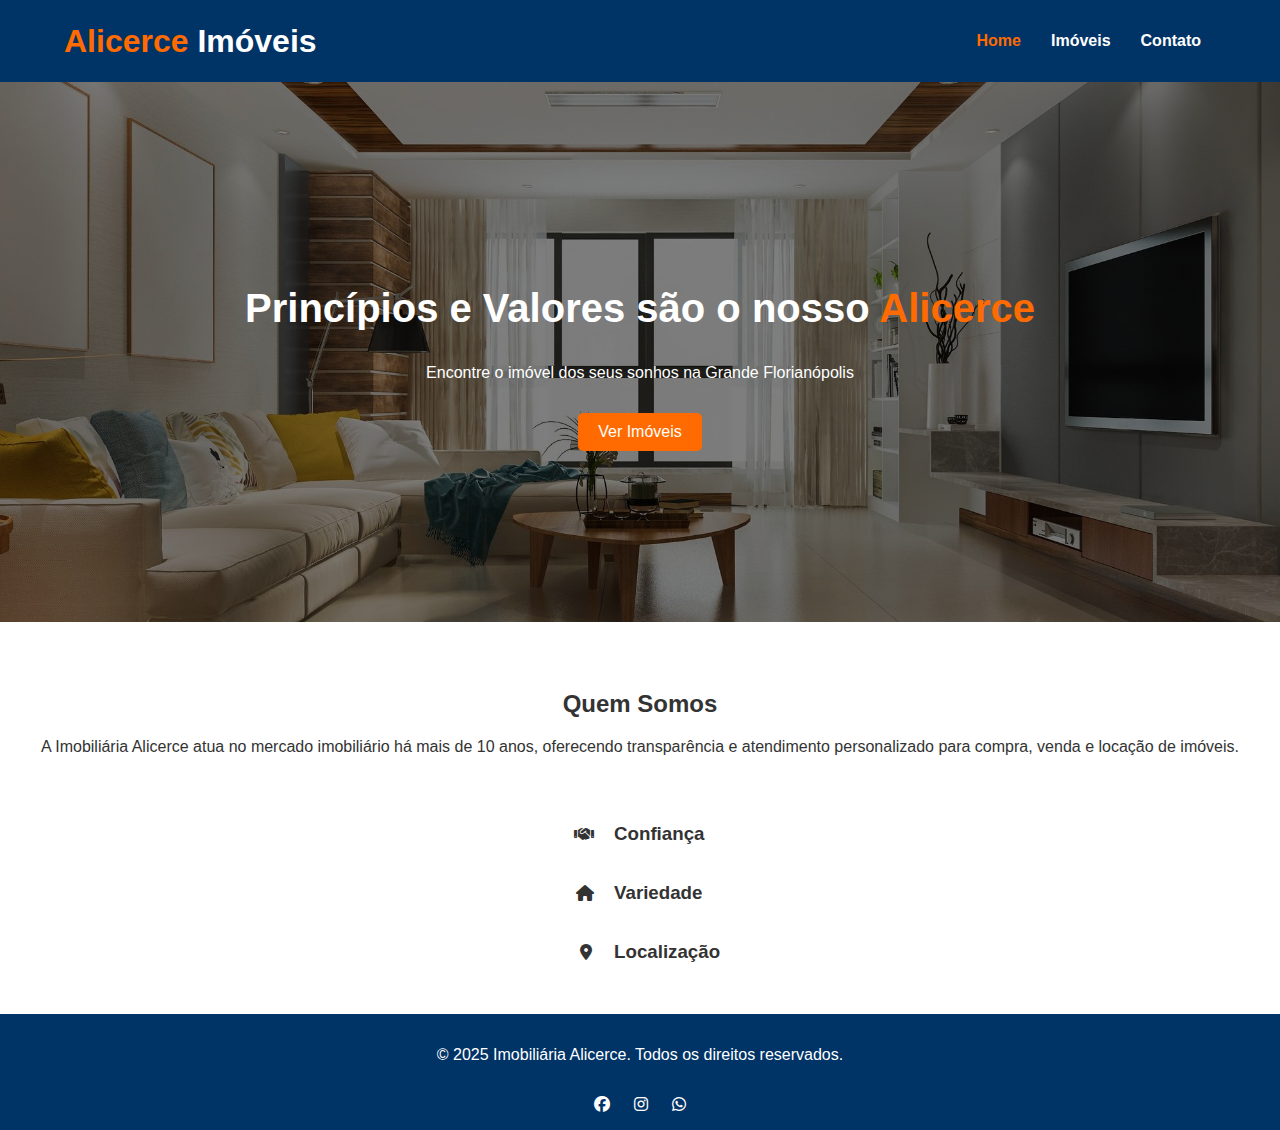
<file: index.html>
<!DOCTYPE html>
<html lang="pt-BR">
<head>
    <meta charset="UTF-8">
    <meta name="viewport" content="width=device-width, initial-scale=1.0">
    <title>Imobiliária Alicerce</title>
    <link rel="stylesheet" href="styles/styles.css">
    <link rel="stylesheet" href="https://cdnjs.cloudflare.com/ajax/libs/font-awesome/6.4.0/css/all.min.css">
    <link rel="shortcut icon" href="images/favico.ico" type="image/x-icon">
</head>
<body>
    <!-- Navbar -->
    <header>
        <div class="logo">
            <h1><span>Alicerce</span> Imóveis</h1>
        </div>
        <nav>
            <ul>
                <li><a href="index.html" class="active">Home</a></li>
                <li><a href="imoveis.html">Imóveis</a></li>
                <li><a href="contato.html">Contato</a></li>
            </ul>
        </nav>
    </header>

    <!-- Hero Banner -->
    <section class="hero">
        <div class="hero-content">
            <h2>Princípios e Valores são o nosso <span>Alicerce</span></h2>
            <p>Encontre o imóvel dos seus sonhos na Grande Florianópolis</p>
            <a href="imoveis.html" class="btn">Ver Imóveis</a>
        </div>
    </section>

    <!-- Sobre Nós -->
    <div class="div-sobre">
        <section class="sobre">
            <h2>Quem Somos</h2>
            <p>A Imobiliária Alicerce atua no mercado imobiliário há mais de 10 anos, oferecendo transparência e atendimento personalizado para compra, venda e locação de imóveis.</p>
            <div class="diferenciais">
                <div class="diferencial">
                    <i class="fas fa-handshake"></i>
                    <h3>Confiança</h3>
                </div>
                <div class="diferencial">
                    <i class="fas fa-home"></i>
                    <h3>Variedade</h3>
                </div>
                <div class="diferencial">
                    <i class="fas fa-map-marker-alt" id="i2"></i>
                    <h3>Localização</h3>
                </div>
            </div>
        </section>
    </div>

    <!-- Rodapé -->
    <footer>
        <p>&copy; 2025 Imobiliária Alicerce. Todos os direitos reservados.</p>
        <div class="social">
            <a href="#"><i class="fab fa-facebook"></i></a>
            <a href="#"><i class="fab fa-instagram"></i></a>
            <a href="#"><i class="fab fa-whatsapp"></i></a>
        </div>
    </footer>
</body>
</html>
</file>
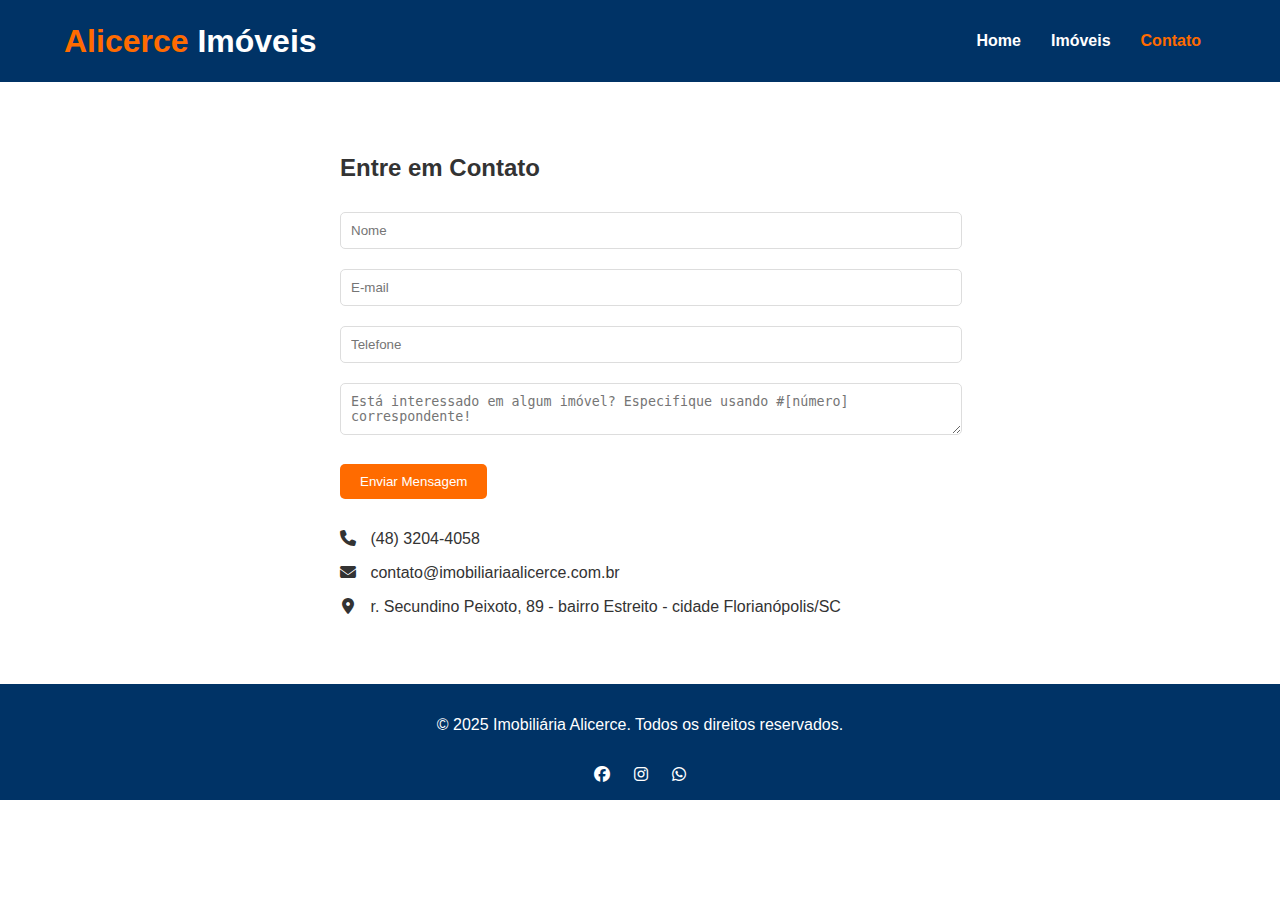
<file: contato.html>
<!DOCTYPE html>
<html lang="pt-BR">
<head>
    <meta charset="UTF-8">
    <meta name="viewport" content="width=device-width, initial-scale=1.0">
    <title>Imobiliária Alicerce - Princípios e Valores</title>
    <link rel="stylesheet" href="styles/styles.css">
    <link rel="stylesheet" href="https://cdnjs.cloudflare.com/ajax/libs/font-awesome/6.4.0/css/all.min.css">
    <link rel="shortcut icon" type="image/x-icon" href="images/favico.ico"/>
</head>
<body>
    <!-- Navbar -->
    <header>
        <div class="logo">
            <h1><span>Alicerce</span> Imóveis</h1>
        </div>
        <nav>
            <ul>
                <li><a href="index.html">Home</a></li>
                <li><a href="imoveis.html">Imóveis</a></li>
                <li><a href="contato.html" class="active">Contato</a></li>
            </ul>
        </nav>
    </header>
<!-- Adicione este conteúdo após o <header> -->
    <section class="contato">
        <h2>Entre em Contato</h2>
        <form onsubmit="return redirectToWhatsApp()">
            <input type="text" id="nome" placeholder="Nome" required>
            <input type="email" id="email" placeholder="E-mail" required>
            <input type="tel" id="telefone" placeholder="Telefone">
            <textarea id="mensagem" placeholder="Está interessado em algum imóvel? Especifique usando #[número] correspondente!" required></textarea>
            <button type="submit" class="btn">Enviar Mensagem</button>
        </form>
        
        <script>
        function redirectToWhatsApp() {
            const nome = document.getElementById("nome").value;
            const email = document.getElementById("email").value;
            const telefone = document.getElementById("telefone").value;
            const mensagem = document.getElementById("mensagem").value;
        
            const texto = encodeURIComponent(
                `Olá! Meu nome é ${nome}.\nEmail: ${email}\nTelefone: ${telefone}\nMensagem: ${mensagem}`
            );
        
            window.open(`https://wa.me/5548999865716?text=${texto}`, "_blank");
            return false;
        }
        </script>
        <div class="info-contato">
            <p><i class="fas fa-phone"></i> (48) 3204-4058</p>
            <p><i class="fas fa-envelope"></i> contato@imobiliariaalicerce.com.br</p>
            <p><i class="fas fa-map-marker-alt" id="i1"></i> r. Secundino Peixoto, 89 - bairro Estreito - cidade Florianópolis/SC</p>
        </div>
    </section>
    <footer>
        <p>&copy; 2025 Imobiliária Alicerce. Todos os direitos reservados.</p>
        <div class="social">
            <a href="#"><i class="fab fa-facebook"></i></a>
            <a href="#"><i class="fab fa-instagram"></i></a>
            <a href="#"><i class="fab fa-whatsapp"></i></a>
        </div>
    </footer>
</body>
</html>
</file>
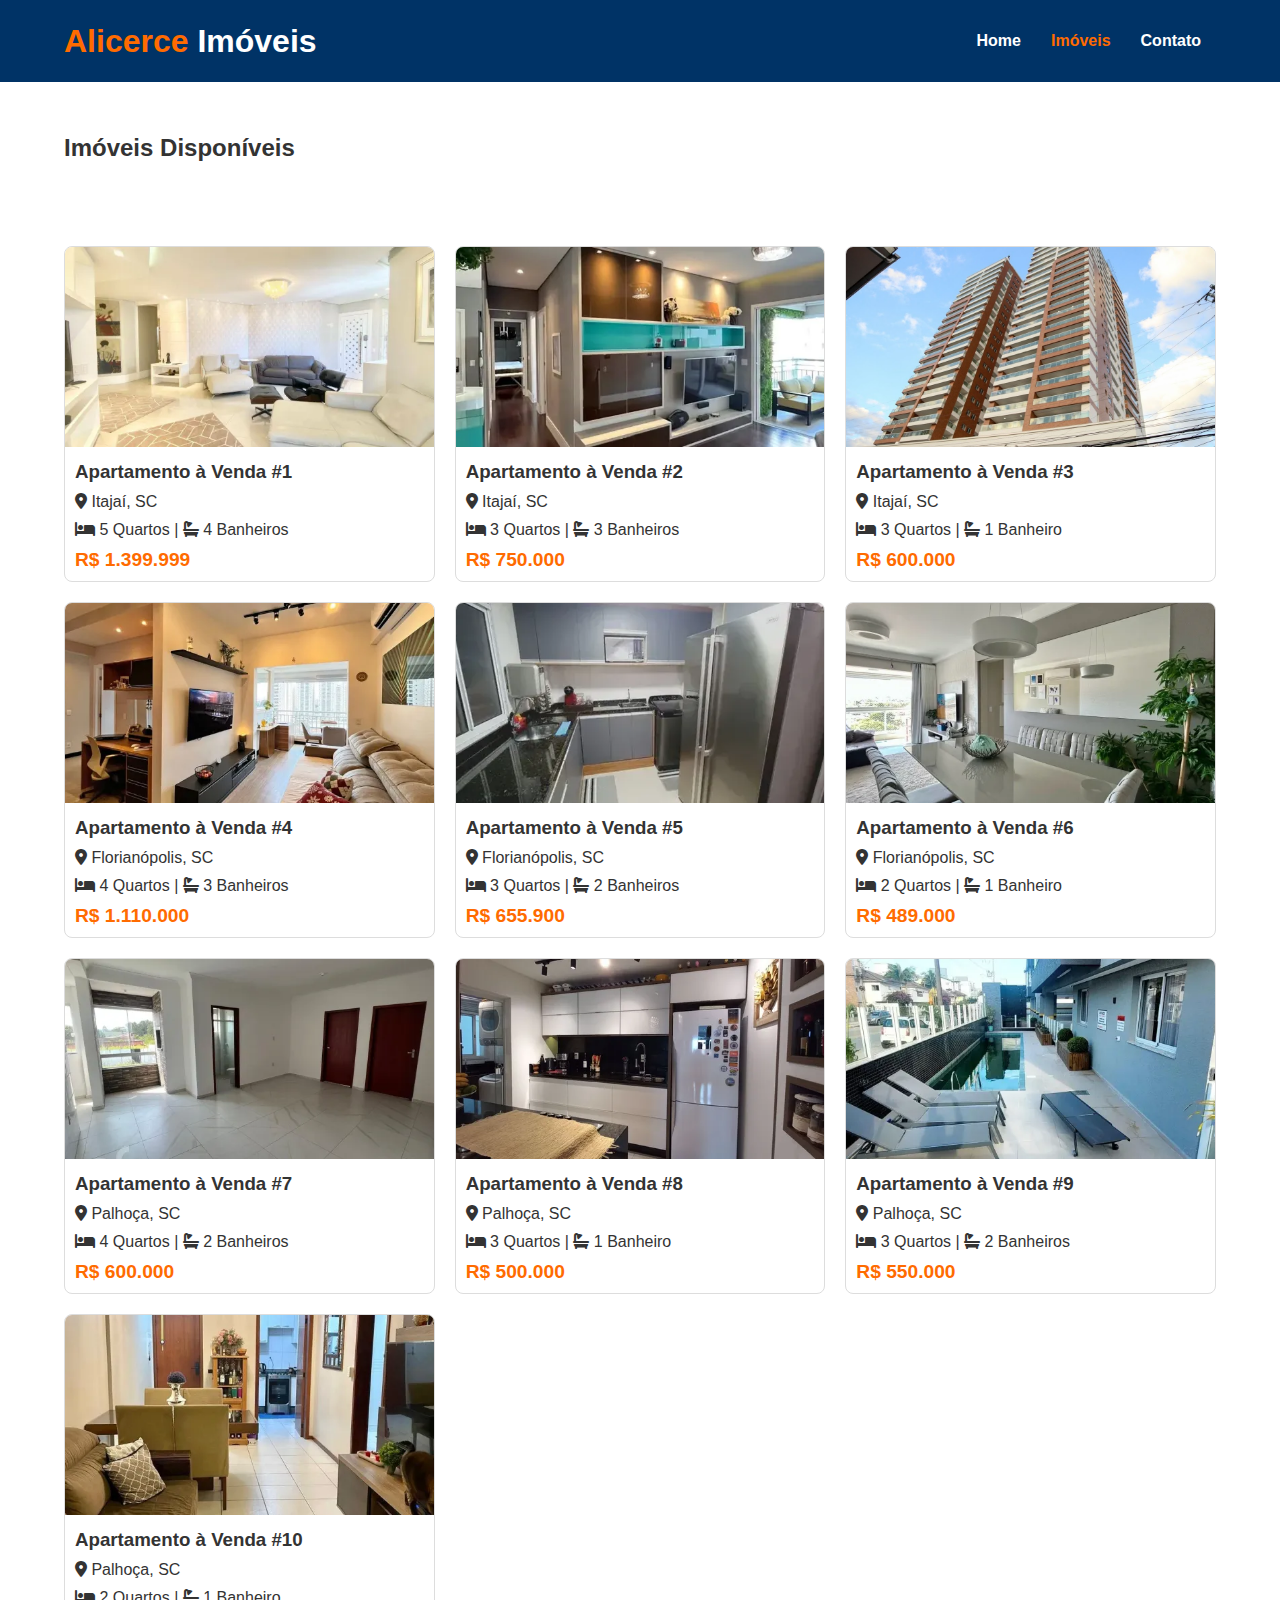
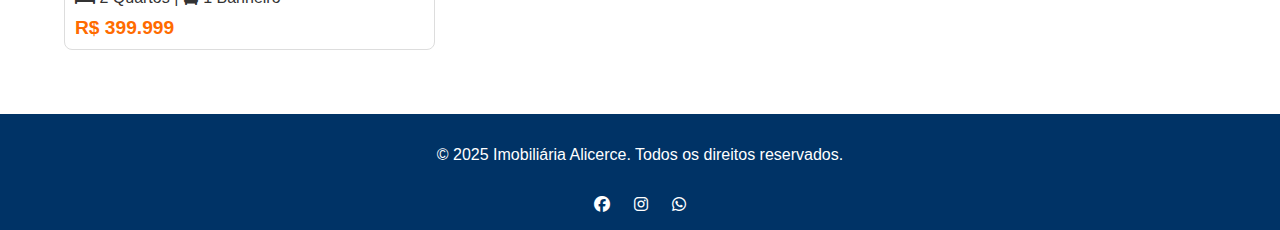
<file: imoveis.html>
<!DOCTYPE html>
<html lang="pt-BR">
<head>
    <meta charset="UTF-8">
    <meta name="viewport" content="width=device-width, initial-scale=1.0">
    <title>Imobiliária Alicerce - Princípios e Valores</title>
    <link rel="stylesheet" href="styles/styles.css">
    <link rel="stylesheet" href="https://cdnjs.cloudflare.com/ajax/libs/font-awesome/6.4.0/css/all.min.css">
    <link rel="shortcut icon" type="image/x-icon" href="images/favico.ico" />
</head>
<body>
    <!-- Navbar -->
    <header>
        <div class="logo">
            <h1><span>Alicerce</span> Imóveis</h1>
        </div>
        <nav>
            <ul>
                <li><a href="index.html">Home</a></li>
                <li><a href="imoveis.html" class="active">Imóveis</a></li>
                <li><a href="contato.html">Contato</a></li>
            </ul>
        </nav>
    </header>
    <section class="imoveis-lista">
        <h2>Imóveis Disponíveis</h2>
        </div>
        <div class="grid-imoveis">
            <div class="card-imovel">
                <img src="images/1.jpg" alt="Apartamento">
                <h3>Apartamento à Venda #1</h3>
                <p><i class="fas fa-map-marker-alt"></i> Itajaí, SC</p>
                <p><i class="fas fa-bed"></i> 5 Quartos | <i class="fas fa-bath"></i> 4 Banheiros</p>
                <p class="preco">R$ 1.399.999</p>
            </div>
            <div class="card-imovel">
                <img src="images/2.jpg" alt="Apartamento">
                <h3>Apartamento à Venda #2</h3>
                <p><i class="fas fa-map-marker-alt"></i> Itajaí, SC</p>
                <p><i class="fas fa-bed"></i> 3 Quartos | <i class="fas fa-bath"></i> 3 Banheiros</p>
                <p class="preco">R$ 750.000</p>
            </div>
            <div class="card-imovel">
                <img src="images/11.jpg" alt="Apartamento">
                <h3>Apartamento à Venda #3</h3>
                <p><i class="fas fa-map-marker-alt"></i> Itajaí, SC</p>
                <p><i class="fas fa-bed"></i> 3 Quartos | <i class="fas fa-bath"></i> 1 Banheiro</p>
                <p class="preco">R$ 600.000</p>
            </div>
            <div class="card-imovel">
                <img src="images/4.jpg" alt="Apartamento">
                <h3>Apartamento à Venda #4</h3>
                <p><i class="fas fa-map-marker-alt"></i> Florianópolis, SC</p>
                <p><i class="fas fa-bed"></i> 4 Quartos | <i class="fas fa-bath"></i> 3 Banheiros</p>
                <p class="preco">R$ 1.110.000</p>
            </div>
            <div class="card-imovel">
                <img src="images/5.jpg" alt="Apartamento">
                <h3>Apartamento à Venda #5</h3>
                <p><i class="fas fa-map-marker-alt"></i> Florianópolis, SC</p>
                <p><i class="fas fa-bed"></i> 3 Quartos | <i class="fas fa-bath"></i> 2 Banheiros</p>
                <p class="preco">R$ 655.900</p>
            </div>
            <div class="card-imovel">
                <img src="images/6.jpg" alt="Apartamento">
                <h3>Apartamento à Venda #6</h3>
                <p><i class="fas fa-map-marker-alt"></i> Florianópolis, SC</p>
                <p><i class="fas fa-bed"></i> 2 Quartos | <i class="fas fa-bath"></i> 1 Banheiro</p>
                <p class="preco">R$ 489.000</p>
            </div>
            <div class="card-imovel">
                <img src="images/7.jpg" alt="Apartamento">
                <h3>Apartamento à Venda #7</h3>
                <p><i class="fas fa-map-marker-alt"></i> Palhoça, SC</p>
                <p><i class="fas fa-bed"></i> 4 Quartos | <i class="fas fa-bath"></i> 2 Banheiros</p>
                <p class="preco">R$ 600.000</p>
            </div>
            <div class="card-imovel">
                <img src="images/8.jpg" alt="Apartamento">
                <h3>Apartamento à Venda #8</h3>
                <p><i class="fas fa-map-marker-alt"></i> Palhoça, SC</p>
                <p><i class="fas fa-bed"></i> 3 Quartos | <i class="fas fa-bath"></i> 1 Banheiro</p>
                <p class="preco">R$ 500.000</p>
            </div>
            <div class="card-imovel">
                <img src="images/9.jpg" alt="Apartamento">
                <h3>Apartamento à Venda #9</h3>
                <p><i class="fas fa-map-marker-alt"></i> Palhoça, SC</p>
                <p><i class="fas fa-bed"></i> 3 Quartos | <i class="fas fa-bath"></i> 2 Banheiros</p>
                <p class="preco">R$ 550.000</p>
            </div>
            <div class="card-imovel">
                <img src="images/10.jpg" alt="Apartamento">
                <h3>Apartamento à Venda #10</h3>
                <p><i class="fas fa-map-marker-alt"></i> Palhoça, SC</p>
                <p><i class="fas fa-bed"></i> 2 Quartos | <i class="fas fa-bath"></i> 1 Banheiro</p>
                <p class="preco">R$ 399.999</p>
            </div>
        </div>
    </section>
    <footer>
        <p>&copy; 2025 Imobiliária Alicerce. Todos os direitos reservados.</p>
        <div class="social">
            <a href="#"><i class="fab fa-facebook"></i></a>
            <a href="#"><i class="fab fa-instagram"></i></a>
            <a href="#"><i class="fab fa-whatsapp"></i></a>
        </div>
    </footer>
</body>
</html>
</file>
<file: styles/styles.css>
body {
    font-family: 'Arial', sans-serif;
    margin: 0;
    padding: 0;
    color: #333;
}

header {
    background: #003366;
    color: white;
    padding: 1rem 5%;
    display: flex;
    justify-content: space-between;
    align-items: center;
}

.logo h1 {
    margin: 0;
}

.logo span {
    color: #FF6B00;
}

nav ul {
    list-style: none;
    display: flex;
}

nav ul li a {
    color: white;
    text-decoration: none;
    margin: 0 15px;
    font-weight: bold;
}

nav ul li a.active {
    color: #FF6B00;
}

/* Hero Banner */
.hero {
    background: linear-gradient(rgba(0, 0, 0, 0.5), rgba(0, 0, 0, 0.5)), url('../images/rendering.jpg');
    background-size: cover;
    height: 60vh;
    display: flex;
    align-items: center;
    justify-content: center;
    text-align: center;
    color: white;
}

.hero-content h2 {
    font-size: 2.5rem;
}

.hero-content span {
    color: #FF6B00;
}

.btn {
    background: #FF6B00;
    color: white;
    padding: 10px 20px;
    border: none;
    border-radius: 5px;
    text-decoration: none;
    display: inline-block;
    margin-top: 15px;
}

/* Sobre */

.div-sobre {
    margin-top: 3rem;
    display: flex;
    align-items: center;
    justify-content: center;
    text-align: center;
}

.diferenciais {
    margin-top: 3rem;
}

.diferencial {
    align-items: center;
    display: grid;
    grid-template-columns: 1fr 1.11fr;
    gap: 10px;
}

.diferencial h3 {
    text-align: left;
}

.diferencial i {
    margin-right: 10px;
    text-align: right;
}

.diferencial #i2 {
    margin-right: 12.5px;
}

/* Cards de Imóveis */
.grid-imoveis {
    display: grid;
    grid-template-columns: repeat(auto-fill, minmax(300px, 1fr));
    gap: 20px;
    padding: 2rem 5%;
}

.imoveis-lista h2 {
    padding: 2rem 5%;
}

.card-imovel {
    border: 1px solid #ddd;
    border-radius: 8px;
    overflow: hidden;
}

.card-imovel img {
    width: 100%;
    height: 200px;
    object-fit: cover;
}

.card-imovel h3, .card-imovel p, .card-imovel a {
    margin: 10px;
}

.preco {
    font-weight: bold;
    color: #FF6B00;
    font-size: 1.2rem;
    margin: 10px;
}

/* Formulário de Contato */


.contato {
    max-width: 600px;
    margin: 2rem auto;
    padding: 20px;
}

.contato button {
    margin-bottom: 15px;
}

.contato i {
    margin-right: 10px;
}

.contato #i1 {
    margin-right: 12px;
    margin-left: 2px;
}

form input, form textarea {
    width: 100%;
    padding: 10px;
    margin: 10px 0;
    border: 1px solid #ddd;
    border-radius: 5px;
}

/* Rodapé */
footer {
    background: #003366;
    color: white;
    text-align: center;
    padding: 1rem;
    margin-top: 2rem;
}

.social {
    margin-top: 2rem;
}

.social a {
    color: white;
    margin: 0 10px;
}
</file>
